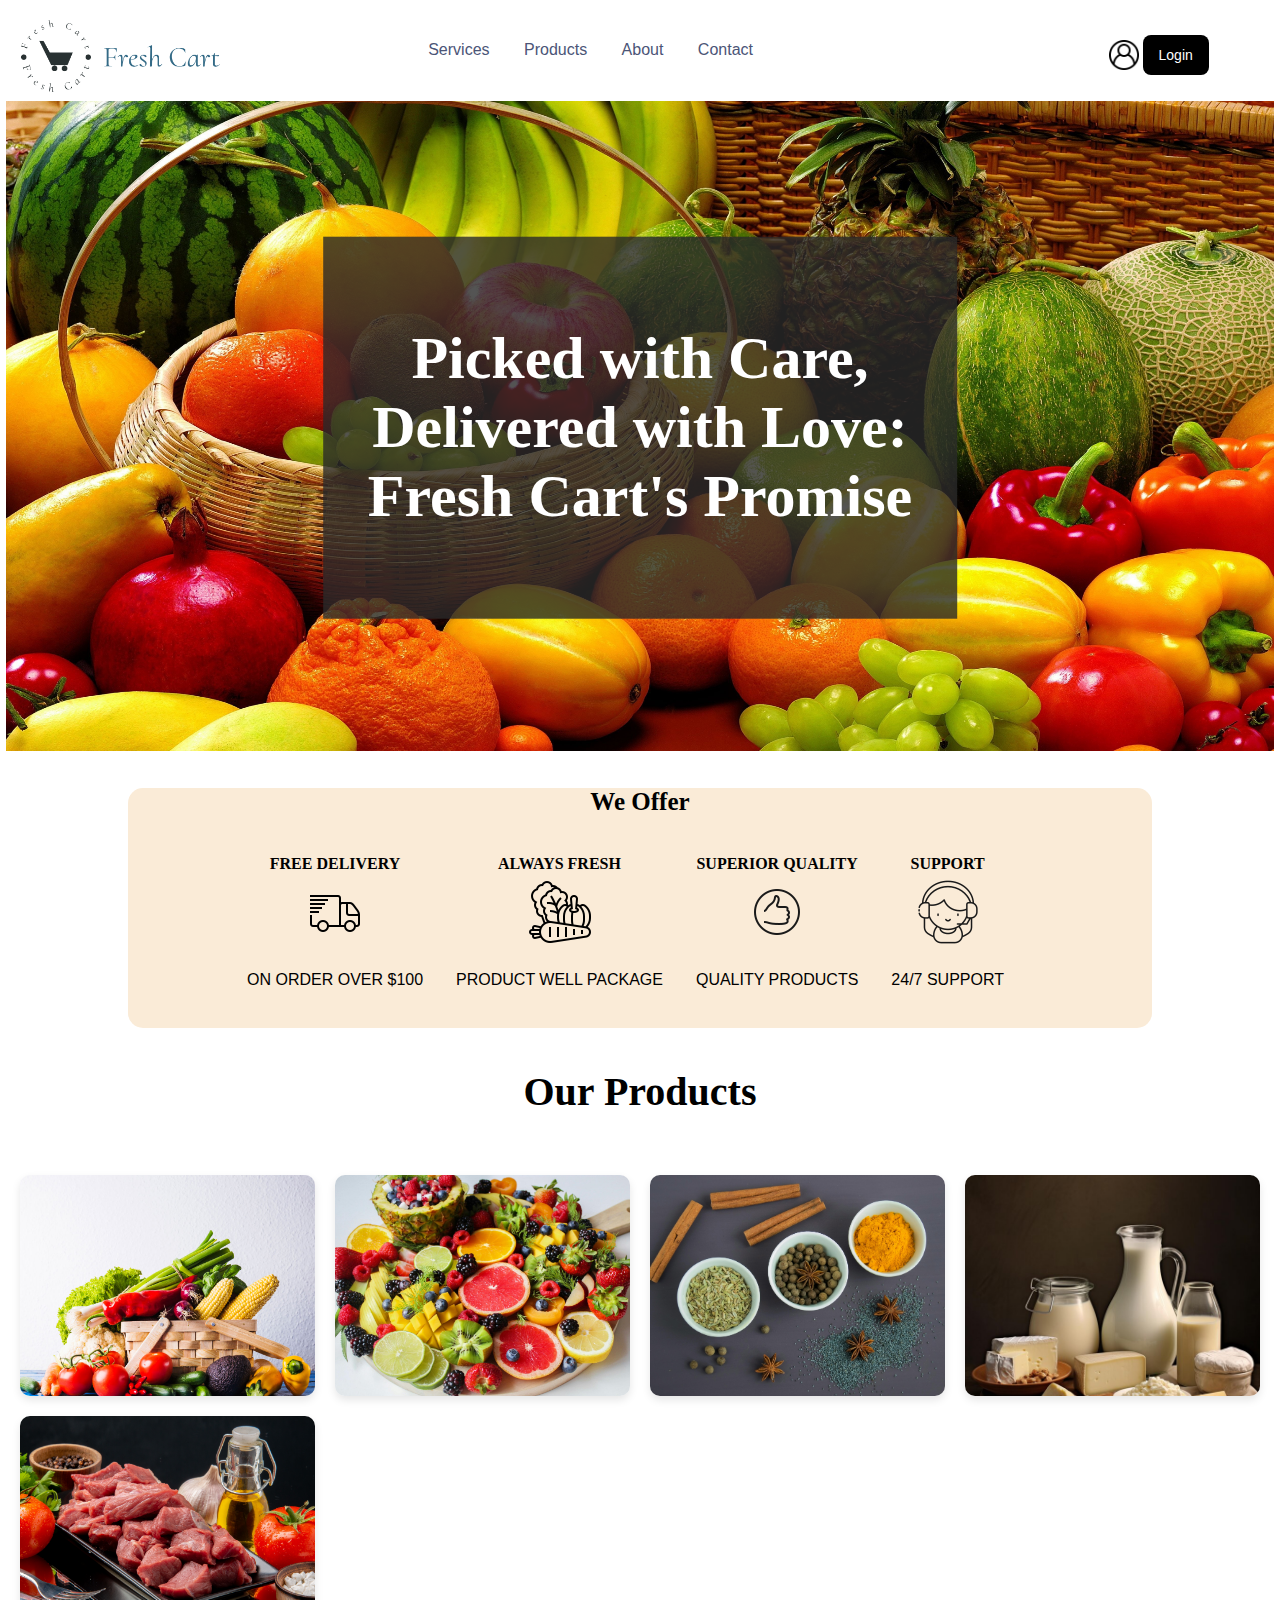
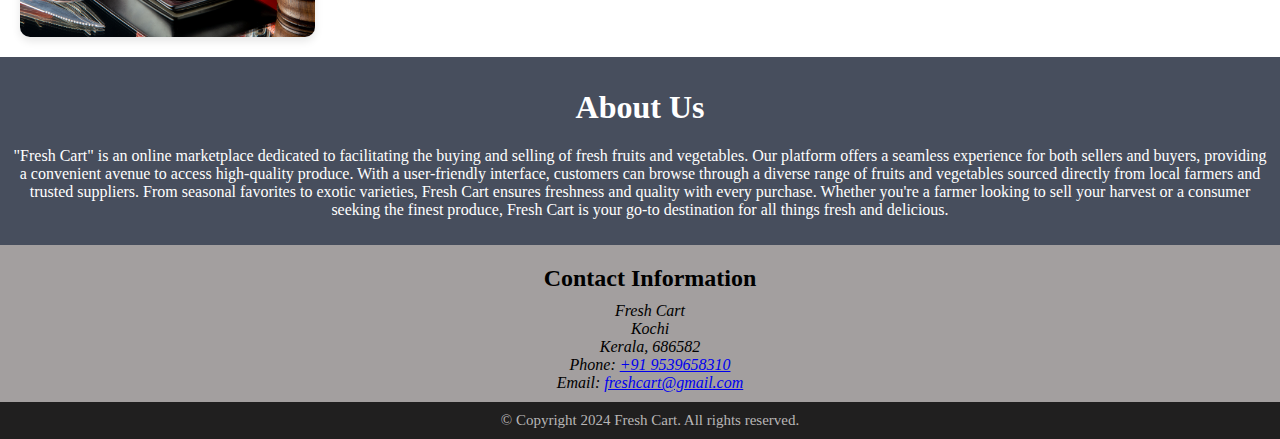
<file: index.html>
<!DOCTYPE html>
<html lang="en">
<head>
    <meta charset="UTF-8">
    <meta name="viewport" content="width=device-width, initial-scale=1.0"> 
    <title>Fresh Cart</title>
    <link rel="stylesheet" href="styles.css">
    <script src="js/login.js"></script>

</head>
<body>
    <div class="container">    
        <header>
            <div class="logo">
                <a href="index.html"><img src="images/logo-no-background.png" width="200px" height="auto"></a>
            </div>
            
            <div class="menu">
                <nav>
                    <ul>
                        <li><a href="#service">Services</a></li>
                        <li><a href="#products">Products</a></li>
                        <li><a href="#about">About</a></li>
                        <li><a href="#contact">Contact</a></li>
                    </ul>
                </nav>
            </div> 
            <div>
                <button class="login-btn" id="openPopupBtn">Login</button>
            </div> 
            <div class="login">
                <a class="login-img"><img src="images/login.png" width="30px" height="100%"></a>  
            </div>
        </header>

        <div class="page1-img">
            <img src="images/page101.jpg" width="100%" height="650px">
            <div class="centered">
                <h4>Picked with Care, Delivered with Love: Fresh Cart's Promise</h4>
            </div>
        </div>
    </div>

    <section class="services" id="service">
        <h4>We Offer</h4>
        <table class="service-tbl">
            <tr>
                <th><b>FREE DELIVERY</b></th>
                <th><b>ALWAYS FRESH</b></th>
                <th><b>SUPERIOR QUALITY</b></th>
                <th><b>SUPPORT</b></th>
            </tr> 
            <tr>   
                <td><img src="images/service1.png" alt="Free Delivery"></td>
                <td><img src="images/service2.png" alt="Always Fresh"></td>
                <td><img src="images/service3.png" alt="Superior Quality"></td>
                <td><img src="images/service4.png" alt="Support"></td>
            </tr>
            <tr>
                <td><p>ON ORDER OVER $100</p></td>
                <td><p>PRODUCT WELL PACKAGE</p></td>
                <td><p>QUALITY PRODUCTS</p></td>
                <td><p>24/7 SUPPORT</p></td>
            </tr>
        </table>
    </section>

    <section class="items" id="products"> 
        <p><b>Our Products</b></p>
        <div class="image-grid">
            <div class="image-item"><img src="images/category1.jpg" alt="Category 1"></div>
            <div class="image-item"><img src="images/category2.jpg" alt="Category 2"></div>
            <div class="image-item"><img src="images/category3.jpg" alt="Category 3"></div>
            <div class="image-item"><img src="images/category4.jpg" alt="Category 4"></div>
            <div class="image-item"><img src="images/category5.jpg" alt="Category 5"></div>
        </div>
    </section>
    
    <div class="about" id="about">
        <h1>About Us</h1>
        <p>
            "Fresh Cart" is an online marketplace dedicated to facilitating the buying and selling of fresh fruits and vegetables. Our platform offers a seamless experience for both sellers and buyers, providing a convenient avenue to access high-quality produce. With a user-friendly interface, customers can browse through a diverse range of fruits and vegetables sourced directly from local farmers and trusted suppliers. From seasonal favorites to exotic varieties, Fresh Cart ensures freshness and quality with every purchase. Whether you're a farmer looking to sell your harvest or a consumer seeking the finest produce, Fresh Cart is your go-to destination for all things fresh and delicious.
        </p>
    </div>

    <section class="contact-info" id="contact">
        <h2>Contact Information</h2>
        <address>
            Fresh Cart<br>
            Kochi<br>
            Kerala, 686582<br>
            Phone: <a href="tel:+919539658310">+91 9539658310</a><br>
            Email: <a href="mailto:freshcart@gmail.com">freshcart@gmail.com</a>
        </address>
    </section>

    <footer>&copy; Copyright 2024 Fresh Cart. All rights reserved.</footer>

    <div id="popup" class="popup">
        <div class="popup-content">
            <span id="closePopupBtn" class="close">&times;</span>
            <h2>Login As</h2>
            <button class="user-type-btn" data-type="user">Buyer</button>
            <button class="user-type-btn" data-type="seller">Seller</button>
            <button class="user-type-btn" data-type="admin">Admin</button>
        </div>
    </div>
</body>
</html>
</file>
<file: styles.css>
body{
    margin: 0;
}
.container{
    height: 100%;
    width: 100%;
    color: rgb(255, 255, 255);
}
header {
    width: 100%;
    height: auto;
    display: flex;
    padding-top: 10px;
    font-family: Arial, Helvetica, sans-serif;
    background-color: rgb(255, 255, 255);
  }
  .logo{
    width: 15%;
    height: auto;
    background-color: rgb(255, 255, 255);  
    padding-top: 10px;
    padding-left: 20px;
    padding-bottom: 5px; 
}

.menu{
    width: 85%;
    height: auto;
    float: right;
    right: 0;
}
nav ul {
    padding: 0;
    list-style: none;
    background: #ffffff;
    position:absolute;
    top:15px;
    right:40%;
  }
  
  nav ul li {
    display: inline;
    
  }
  
  nav ul li a {
    color: #4b5577;
    padding: 10px 15px;
    display: inline-block;
    text-decoration: none;
  }
  
  nav ul li a:hover {
    background: #c8c8c8;
  }


.login{
    position:absolute;
    top:40px;
    right:11%;}

.page1-img{ 
    margin-left: auto;
    margin-right: auto;
    width: 99%;
    height: 500%;
    position: relative;
    text-align: center;
}
.centered {
    font-family: 'Times New Roman', serif;
    position: absolute;
    color: rgb(255, 255, 255);
    left: 50%;
    top: 50%;
    transform: translate(-50%, -50%);
    background-color: rgba(41, 41, 41, 0.8);
    padding: 0.5rem;
    text-align: center;
    font-size: 60px;
}
.services{
    height: 240px;
    width: 80%;
    background-color: antiquewhite;
    margin-left: auto;
    margin-right: auto;
    border-radius: 15px;
}
.services h4{
    text-align: center;
    font-size: 25px;
}
.service-tbl{
    margin-left: auto;
    margin-right: auto;
}
.service-tbl tr,td,th {
    padding-top: 4px;
    padding-right: 30px;
    text-align: left;
    text-align: center; 
}
.service-tbl p{
    font-family:'Segoe UI', Tahoma, Geneva, Verdana, sans-serif;
}

.image-grid {
    display: grid;
    grid-template-columns: repeat(auto-fill, minmax(250px, 1fr));
    gap: 20px;
    padding: 20px;
}

.image-item {
    position: relative;;
    width: 100%;
    padding-top: 75%;
    overflow: hidden;
    border-radius: 10px;
    box-shadow: 0 4px 8px rgba(0, 0, 0, 0.1);
    transition: box-shadow 0.3s ease;
}
.image-item:hover {
    box-shadow: 0 8px 16px rgba(0, 0, 0, 0.2);
}
.image-item img {
    position: absolute;
    top: 0;
    left: 0;
    width: 100%;
    height: auto;
    object-fit: cover;
    transition: transform 0.3s ease;
}
.image-item:hover img {
    transform: scale(1.05); 
}
.items p{
    text-align: center;
    font-size: 40px;
}

.login-btn, .logout-btn{
  background-color: #788341;
  border-radius: 8px;
  border-style: none;
  box-sizing: border-box;
  color: #ffffff;
  cursor: pointer;
  display: inline-block;
  font-family: "Haas Grot Text R Web", "Helvetica Neue", Helvetica, Arial, sans-serif;
  font-size: 14px;
  font-weight: 500;
  height: 40px;
  line-height: 20px;
  list-style: none;
  margin: 0;
  outline: none;
  padding: 10px 16px;
  position: relative;
  text-align: center;
  text-decoration: none;
  transition: color 100ms;
  vertical-align: baseline;
  user-select: none;
  -webkit-user-select: none;
  touch-action: manipulation;
}
.login-btn, .logout-btn{
   background-color: #000000; 
   margin-right: 20px;
   position:absolute;
   top: 35px;
   right: 4%;
}
.login-btn:hover,
.login-btn:focus {
  background-color: #817f68;
}
.about{
    height: auto;
    padding: 10px;
    text-align: center;
    background-color: #474e5d;
    color: white;
  }
  .contact-info {
    width: 100%;
    padding: 10px;
    height: auto;
    text-align: center;
    padding-bottom: 10px;
    background-color: #a39f9f;
}
.contact-info h2 {
    margin: 10px;
}
  footer{
    width: 100%;
    height: auto;
    background-color: rgb(32, 31, 31);
    padding: 10px;
    text-align: center;
    font-size: 15px;
    color: #b8b6b6;
}




#openPopupBtn {
    cursor: pointer;
}

.popup {
    display: none;
    position: fixed;
    z-index: 1;
    left: 0;
    top: 0;
    width: 100%;
    height: 100%;
    overflow: auto; 
    background-color: rgb(0,0,0); 
    background-color: rgba(0,0,0,0.4);
    color: #000000;
}

.popup-content {
    background-color: #ffffff;
    margin: 15% auto;
    padding: 20px;
    font-family: cursive;
    border: 1px solid #171a18;
    text-align: center;
    border-radius: 10px;
    width: 320px;
    text-align: center;
    animation: slideIn 0.3s ease-in-out;
}

.close {
    color: #4d4545;
    float: right;
    font-size: 28px;
    font-weight: bold;
}

.close:hover,
.close:focus {
    color: black;
    text-decoration: none;
    cursor: pointer;
}

.user-type-btn {
    padding: 10px 20px;
    margin: 10px;
    font-size: 16px;
    cursor: pointer;
    background-color:rgb(29, 146, 219);
    color: #ffffff;
    border: none;
    border-radius: 5px;
}
.user-type-btn:hover, .user-type-btn:focus{
    background-color: #39b1dc;
}
</file>
